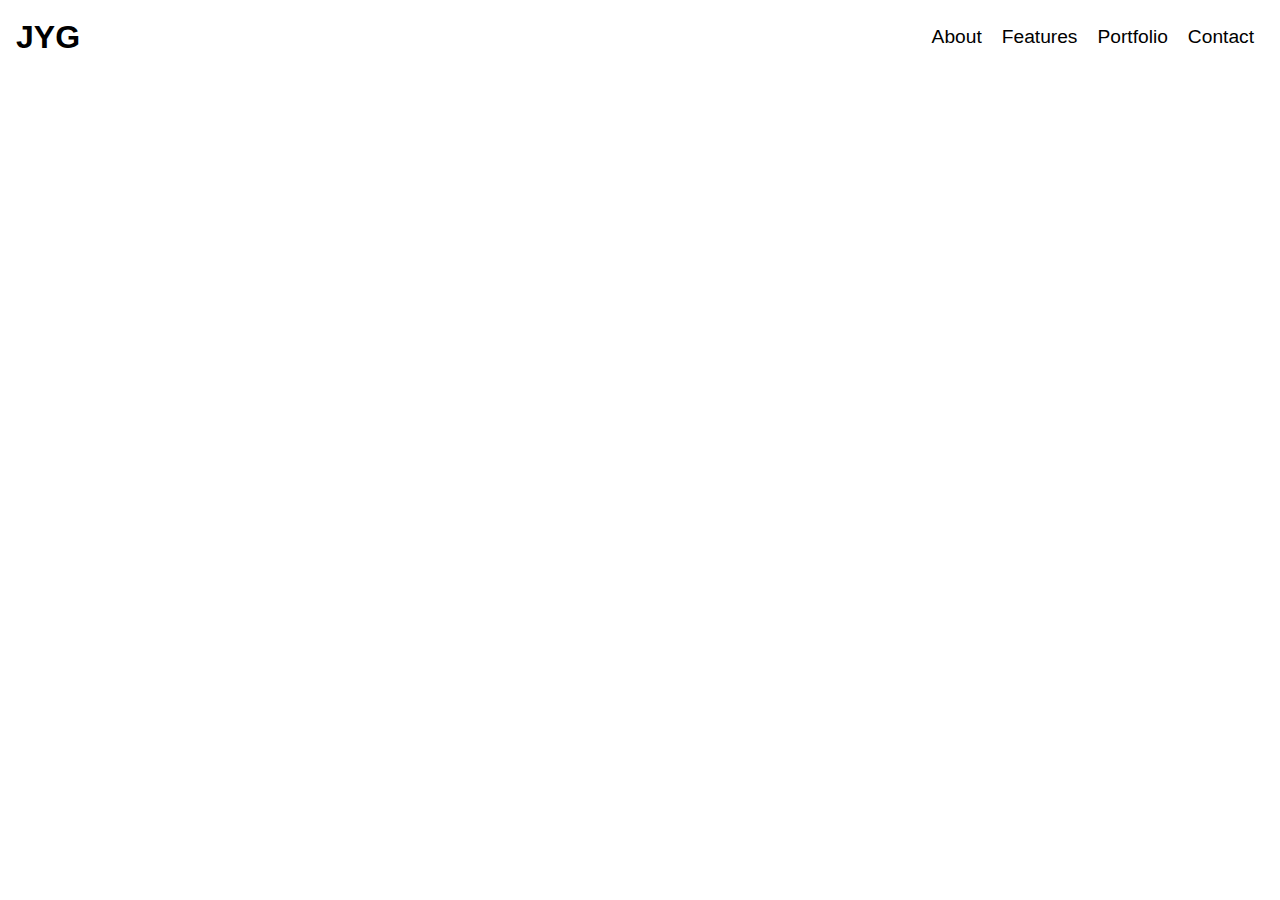
<file: header.html>
<!DOCTYPE html>
<html lang="zxx">
<head>
    <meta charset="UTF-8">
    <meta name="viewport" content="width=device-width, initial-scale=1.0">
    <title>header</title>
    <link rel="stylesheet" href="header.css">
    <link rel="stylesheet" href="introduce.css">
</head>
<body>
    <header>
        <div class="container">
            <h1>
                <button>JYG</button>
            </h1>
            <nav>
                <ul>
                    <li>
                        <!-- nav태그를 사용하였으나 버튼의 성격에 더 가깝기 때문에 a태그가 아닌button태그 사용 -->
                        <button>About</button>
                    </li>
                    <li>
                        <button>Features</button>
                    </li>
                    <li>
                        <button>Portfolio</button>
                    </li>
                    <li>
                        <button>Contact</button>
                    </li>
                </ul>
            </nav>
        </div>
    </header>
    
</body>
</html>
</file>
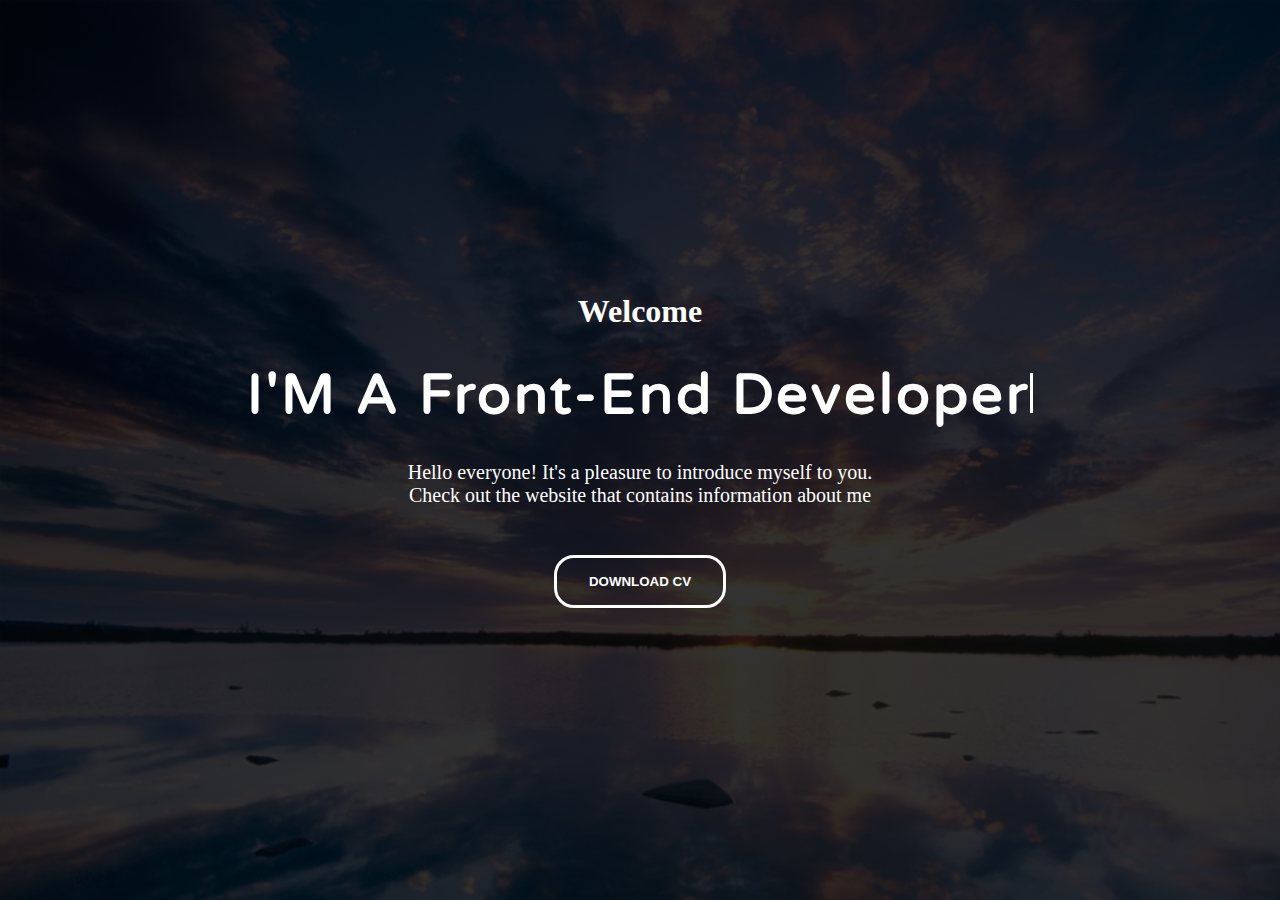
<file: main.html>
<!DOCTYPE html>
<html lang="zxx">
<head>
    <meta charset="UTF-8">
    <meta name="viewport" content="width=device-width, initial-scale=1.0">
    <link rel="stylesheet" href="https://cdnjs.cloudflare.com/ajax/libs/font-awesome/6.4.2/css/all.min.css" integrity="sha512-z3gLpd7yknf1YoNbCzqRKc4qyor8gaKU1qmn+CShxbuBusANI9QpRohGBreCFkKxLhei6S9CQXFEbbKuqLg0DA==" crossorigin="anonymous" referrerpolicy="no-referrer" />
    <title>main</title>
    <link rel="stylesheet" href="main.css">
    <link rel="stylesheet" href="introduce.css">
</head>
<body>
    <main id="main">
        <div class="container">
            <h4>Welcome</h4>
            <h2>I'M A <span>Front-End Developer</span></h2>
            <p>Hello everyone! It's a pleasure to introduce myself to you. Check out the website that contains information about me</p>
            <button class="download">DOWNLOAD CV</button>
            <button class="mouse"><i class="fa-solid fa-computer-mouse"></i></button>
        </div>
    </main>
</body>
</html>
</file>
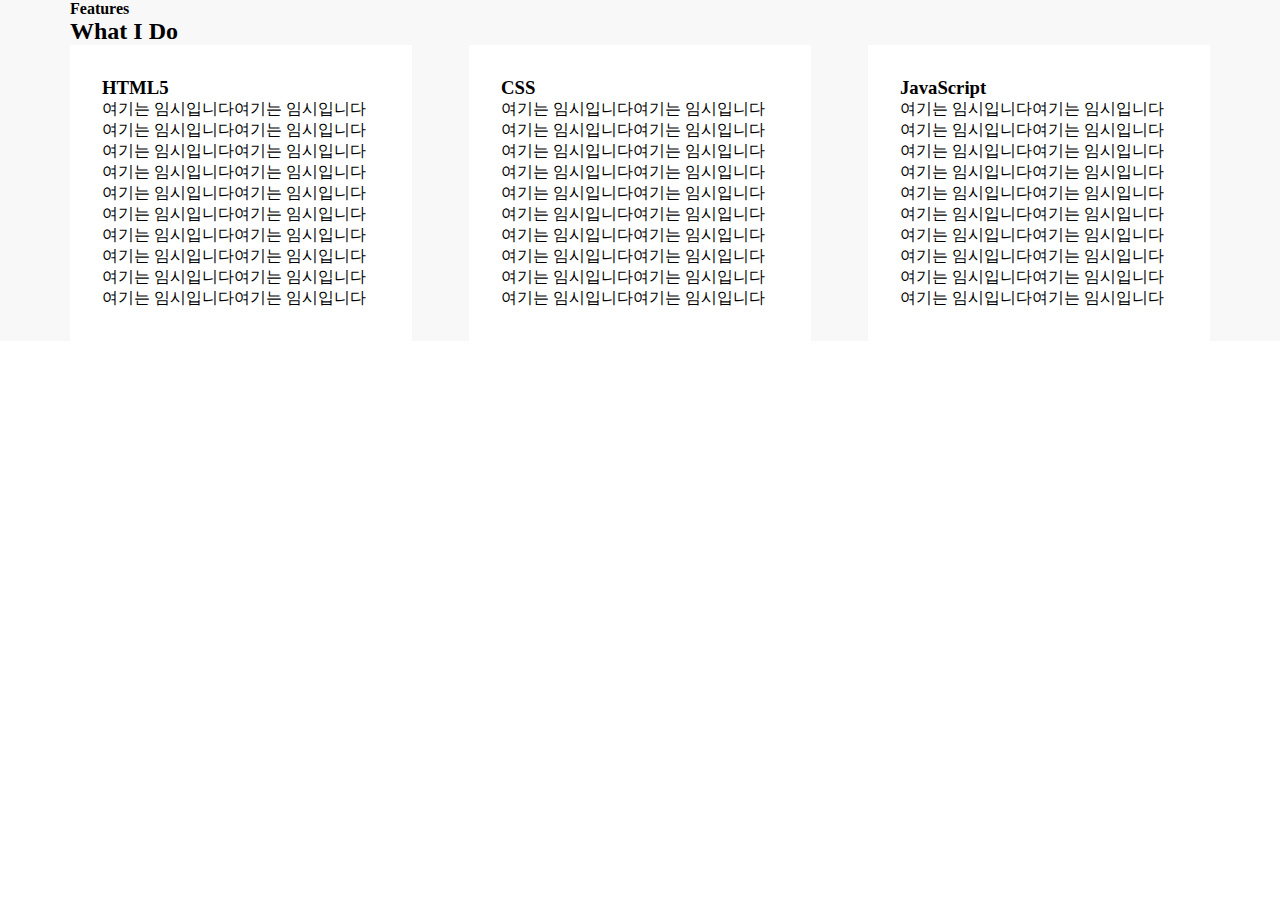
<file: what_i_do.html>
<!DOCTYPE html>
<html lang="zxx">
<head>
    <meta charset="UTF-8">
    <meta name="viewport" content="width=device-width, initial-scale=1.0">
    <title>What i do</title>
    <link rel="stylesheet" href="https://cdnjs.cloudflare.com/ajax/libs/font-awesome/6.4.2/css/all.min.css" integrity="sha512-z3gLpd7yknf1YoNbCzqRKc4qyor8gaKU1qmn+CShxbuBusANI9QpRohGBreCFkKxLhei6S9CQXFEbbKuqLg0DA==" crossorigin="anonymous" referrerpolicy="no-referrer" />
    <link rel="stylesheet" href="main.css">
    <link rel="stylesheet" href="introduce.css">
    <link rel="stylesheet" href="what_i_do.css">
</head>
<body>
 <section id="features">
    <div class="container">
        <div class="title">
            <h4>Features</h4>
            <h2>What I Do</h2>
        </div>
        <div class="do-me">
            <div class="do-inner">
                <div class="icon">
                    <i class="fa-brands fa-html5"></i>
                </div>
                <div class="content">
                    <h3>HTML5</h3>
                    <p>여기는 임시입니다여기는 임시입니다여기는 임시입니다여기는 임시입니다여기는 임시입니다여기는 임시입니다여기는 임시입니다여기는 임시입니다여기는 임시입니다여기는 임시입니다여기는 임시입니다여기는 임시입니다여기는 임시입니다여기는 임시입니다여기는 임시입니다여기는 임시입니다여기는 임시입니다여기는 임시입니다여기는 임시입니다여기는 임시입니다</p>
                </div>
            </div>
            <div class="do-inner">
                <div class="icon">
                    <i class="fa-brands fa-css3-alt"></i>
                </div>
                <div class="content">
                    <h3>CSS</h3>
                    <p>여기는 임시입니다여기는 임시입니다여기는 임시입니다여기는 임시입니다여기는 임시입니다여기는 임시입니다여기는 임시입니다여기는 임시입니다여기는 임시입니다여기는 임시입니다여기는 임시입니다여기는 임시입니다여기는 임시입니다여기는 임시입니다여기는 임시입니다여기는 임시입니다여기는 임시입니다여기는 임시입니다여기는 임시입니다여기는 임시입니다</p>
                </div>
            </div>
            <div class="do-inner">
                <div class="icon">
                    <i class="fa-brands fa-js"></i>
                </div>
                <div class="content">
                    <h3>JavaScript</h3>
                    <p>여기는 임시입니다여기는 임시입니다여기는 임시입니다여기는 임시입니다여기는 임시입니다여기는 임시입니다여기는 임시입니다여기는 임시입니다여기는 임시입니다여기는 임시입니다여기는 임시입니다여기는 임시입니다여기는 임시입니다여기는 임시입니다여기는 임시입니다여기는 임시입니다여기는 임시입니다여기는 임시입니다여기는 임시입니다여기는 임시입니다</p>
                </div>
            </div>

        </div>
    </div>
 </section>
</body>
</html>
</file>
<file: header.css>
header {
    position: absolute;
    top: 0;
    width: 100%;
    padding: 1rem;
}
header .container {
    display: flex;
    justify-content: space-between;
    align-items: center;
    width: 100%;
}
header button {
    background-color: transparent;
    border: 0;
    cursor: pointer;
}
header h1 button{
    font-size: 2rem;
    font-weight: bold;
}
header nav ul {
    display: flex;
}
header nav ul li {
    padding: 10px;
}
header nav ul li button{
    font-size: 1.2rem;
}
</file>
<file: introduce.css>
@import url('https://fonts.googleapis.com/css2?family=Poppins:wght@400;700&family=Varela+Round&display=swap');
*{
    margin: 0;
    padding: 0;
    box-sizing: border-box;
}
a, a:link, a:visited {
    color: inherit; 
    text-decoration: none;
}
li {
    list-style: none;
}
.container{
    width: 1140px;
    margin: 0 auto;
}
</file>
<file: main.css>
main {
    width: 100%;
    height: 100vh;
    color: white;
    background-image: linear-gradient(rgba(0,0,0,0.8), rgba(0,0,0,0.8)), url('view.jpg') ;
    background-size: cover;
    display: flex;
    justify-content: center;
    align-items: center;
    text-align: center;
}
main h4 {
    font-size: 2rem;
}
main h2{
    font-family: 'Varela Round', sans-serif;
    font-size: 3.5rem;
    margin: 2rem 0;
    letter-spacing: 3px;  
}
main p {
    max-width: 500px;
    margin: 0 auto;
    font-size: 1.25rem;
}
main button.download {
    background-color: transparent;
    border: 3px solid white;
    border-radius: 20px;
    padding: 1rem 2rem;
    margin-top: 3rem;
    color: white;
    font-weight: bold;
    cursor: pointer;
}
main button.mouse {
    background-color: transparent;
    border: none;
    font-size: 2rem;
    position: absolute;
    bottom:1rem;
    left: 50%;
    transform: translateX(-50%);
    color: white;
    animation: upDown 1s ease-in-out infinite;
    cursor: pointer;
}
main h2 span::after {
    content:"";
    height: 40px;
    width: 3px;
    background-color: #fff;
    display: inline-block;
    animation: blink .7s ease-in-out infinite;
}
@keyframes blink{
    0%{
        opacity: 1;
    }
    100%{
        opacity: -0;
    }
}
@keyframes upDown{
    0%{
        bottom:1rem;
    }
    50%{
        bottom: 1.5rem;
    }
    100%{
        bottom: 1rem;
    }
}
</file>
<file: what_i_do.css>
section .do-me .do-inner{
    width: 30%;
    padding: 2rem;
    float: left;
    background-color: #fff;
    cursor: pointer;
    margin-right: 5%;
}
section .do-me::after{
    content: "";
    display: block;
    clear: both;
}
section .do-me .do-inner:last-child {
    margin-right: 0;
}
/* 나중에 삭제 예정 */
section{
    background-color: #f8f8f8;
}
section .do-me .do-inner .icon i {
    font-size: 2.5rem;
    color: #ff6a6a;
}
section .do-me .do-inner.content h3{
    font-size: 2rem;
    margin: 1rem 0;

}
section .do-me .do-inner.content p {
    font-size: 1.15rem;
    
}
section .do-me .do-inner:hover {
    background-color: coral;
    color: white;
}
section .do-me .do-inner:hover .icon i {
   color: white;

}
</file>
